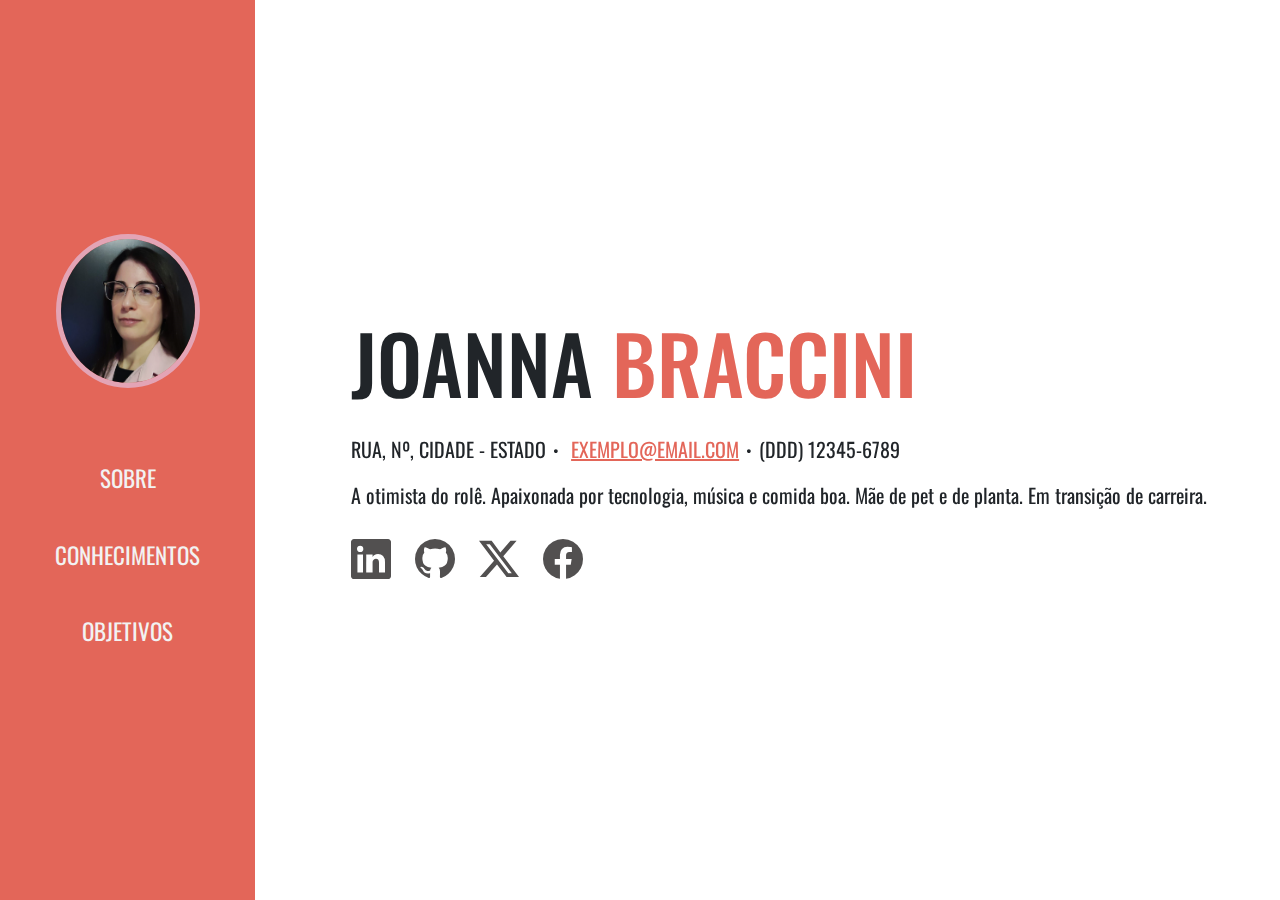
<file: ex4/index.html>
<!DOCTYPE html>
<html lang="pt-BR">
<head>
    <meta charset="UTF-8">
    <meta name="viewport" content="width=device-width, initial-scale=1.0">
    <title>Atividade prática - Bootstrap - Exercício 4</title>
    <link href="https://cdn.jsdelivr.net/npm/bootstrap@5.3.3/dist/css/bootstrap.min.css" rel="stylesheet" 
    integrity="sha384-QWTKZyjpPEjISv5WaRU9OFeRpok6YctnYmDr5pNlyT2bRjXh0JMhjY6hW+ALEwIH" crossorigin="anonymous">
    <link rel="stylesheet" href="https://cdn.jsdelivr.net/npm/bootstrap-icons@1.11.3/font/bootstrap-icons.min.css">
    <link rel="stylesheet" href="./style.css">
</head>
<body>
    <div class="container-fluid d-md-flex vh-100 fixed-top align-items-center">
        <nav class="navbar d-md-none navbar-expand-lg bg-body-tertiary">
            <div class="container-fluid">
                <a class="navbar-brand special-text" href="#">JOANNA BRACCINI</a>
                <button class="navbar-toggler mb-2" type="button" data-bs-toggle="collapse" data-bs-target="#navbar-responsive" 
                aria-controls="navbar-responsive" aria-expanded="false" aria-label="Toggle navigation" data-bs-auto-close="true">
                <span class="navbar-toggler-icon"></span>
                </button>
                <div class="collapse navbar-collapse" id="navbar-responsive">
                <div class="navbar-nav rounded-2" style="background-color: #E36659;">
                    <a type="button" class="btn btn-bd-primary py-4" href="#sobre">SOBRE</a>
                    <a type="button" class="btn btn-bd-primary py-4" href="#conhecimentos">CONHECIMENTOS</a>
                    <a type="button" class="btn btn-bd-primary py-4" href="#objetivos">OBJETIVOS</a>
                </div>
                </div>
            </div>
        </nav>
        <div class="row w-25 h-100 d-none d-md-flex" style="background-color: #E36659;">
            <div class="col-12 d-flex flex-column align-items-center justify-content-center gap-2">
                <img class="rounded-circle border border-5 mb-5" id="profile-img" src="./images/foto.jpg" alt="Joanna Braccini portrait">
                <a type="button" class="btn btn-bd-primary w-100 py-3" href="#sobre">SOBRE</a>
                <a type="button" class="btn btn-bd-primary w-100 py-3 d-sm-none d-lg-block" href="#conhecimentos">CONHECIMENTOS</a>
                <a type="button" class="btn btn-bd-primary w-100 py-3 fs-5 d-lg-none d-md-block" href="#conhecimentos">CONHECIMENTOS</a>
                <a type="button" class="btn btn-bd-primary w-100 py-3" href="#objetivos">OBJETIVOS</a>
            </div>
        </div>
        <div class="container d-flex flex-column vh-100 overflow-y-scroll overflow-x-hidden">
            <div class="container d-flex px-md-5 mx-lg-5 align-items-md-center section" id="sobre">
                <div class="row">
                    <div class="col">
                        <h1 class="display-1 fw-medium">JOANNA <span class="special-text">BRACCINI</span></h1>                        
                        <p class="fs-5 pt-3">
                            RUA, Nº, CIDADE - ESTADO<i class="bi bi-dot"></i>
                            <a href="mailto:email@gmail.com" id="email">EXEMPLO@EMAIL.COM</a><i class="bi bi-dot"></i>(DDD) 12345-6789
                        </p>
                        <p class="fs-5">A otimista do rolê. Apaixonada por tecnologia, música e comida boa. Mãe de pet e de planta. Em transição de carreira.</p>
                        <section class="socialLinks d-flex d-inline-block gap-4">                    
                            <a href="http://www.linkedin.com/in/joannabraccini/" target="_blank"><i class="bi bi-linkedin"></i></a>
                            <a href="https://github.com/JoannaBraccini" target="_blank"><i class="bi bi-github"></i></a>
                            <a href="#"><i class="bi bi-twitter-x"></i></a>
                            <a href="#"><i class="bi bi-facebook"></i></a>
                        </section>
                    </div>
                </div>
            </div>
            <div class="container d-flex px-md-5 mx-lg-5 align-items-md-center section" id="conhecimentos">
                <div class="row">
                    <div class="col">
                        <h1 class="display-1 fw-medium special-text">CONHECIMENTOS</h1>                     
                        <h1>O que estou aprendendo:</h1>
                        <ol type="A" class="fs-5 pt-3">
                            <li><i class="bi bi-dot"></i><i class="bi bi-code-slash"></i> Visual Studio Code</li>
                            <li><i class="bi bi-dot"></i><i class="bi bi-git"></i> Git</li>
                            <li><i class="bi bi-dot"></i><i class="bi bi-github"></i> GitHub</li>
                            <li><i class="bi bi-dot"></i><i class="bi bi-filetype-html"></i> HTML</li>
                            <li><i class="bi bi-dot"></i><i class="bi bi-filetype-css"></i> CSS</li>
                            <li><i class="bi bi-dot"></i><i class="bi bi-filetype-js"></i> Javascript</li>
                            <li><i class="bi bi-dot"></i><i class="bi bi-filetype-json"></i> Node.js</li>
                            <li><i class="bi bi-dot"></i><i class="bi bi-bag"></i> API: Criação e Consumo</li>
                            <li><i class="bi bi-dot"></i><i class="bi bi-bootstrap"></i> Framework: Bootstrap</li>
                        </ol>                        
                    </div>
                </div>
            </div>
            <div class="container d-flex px-md-5 mx-lg-5 align-items-md-center section" id="objetivos">
                <div class="row">
                    <div class="col">
                        <h1 class="display-1 fw-medium special-text">OBJETIVOS</h1>
                        <ul class="fs-5 pt-3">
                            <li class="pb-3">Meu objetivo principal é migrar de carreira, utilizando as habilidades que adquiri ao 
                                longo da vida em conjunto com as novas habilidades que estou adquirindo.</li>
                            <li class="pb-3">Espero melhorar minhas <em>soft skills</em> e minhas <em>hard skills</em> durante este ano de estudo.</li>
                            <li class="pb-3">Quero terminar este ano apta a trabalhar com <strong>Desenvolvimento Web Full Stack</strong>.</li>
                        </ul>                        
                    </div>
                </div>
            </div>
        </div>
    </div>

    <script src="https://cdn.jsdelivr.net/npm/bootstrap@5.3.3/dist/js/bootstrap.bundle.min.js" 
    integrity="sha384-YvpcrYf0tY3lHB60NNkmXc5s9fDVZLESaAA55NDzOxhy9GkcIdslK1eN7N6jIeHz" crossorigin="anonymous"></script>
</body>
</html>
</file>
<file: ex2.html>
<!DOCTYPE html>
<html lang="pt-BR">
<head>
    <meta charset="UTF-8">
    <meta name="viewport" content="width=device-width, initial-scale=1.0">
    <title>Atividade prática - Bootstrap - Exercício 2</title>
    <link href="https://cdn.jsdelivr.net/npm/bootstrap@5.3.3/dist/css/bootstrap.min.css" rel="stylesheet" 
    integrity="sha384-QWTKZyjpPEjISv5WaRU9OFeRpok6YctnYmDr5pNlyT2bRjXh0JMhjY6hW+ALEwIH" crossorigin="anonymous">
</head>
<body>
    <div class="container-fluid">
        <div class="row">
            <div class="col bg-primary py-4"> </div>
        </div>
        <div class="row">
            <div class="col-3 bg-success py-5"> </div>
            <div class="col bg-danger py-5"> </div>
        </div>
        <div class="row">
            <div class="col bg-primary py-4"> </div>
        </div>
    </div>

    <script src="https://cdn.jsdelivr.net/npm/bootstrap@5.3.3/dist/js/bootstrap.bundle.min.js" 
    integrity="sha384-YvpcrYf0tY3lHB60NNkmXc5s9fDVZLESaAA55NDzOxhy9GkcIdslK1eN7N6jIeHz" crossorigin="anonymous"></script>
</body>
</html>
</file>
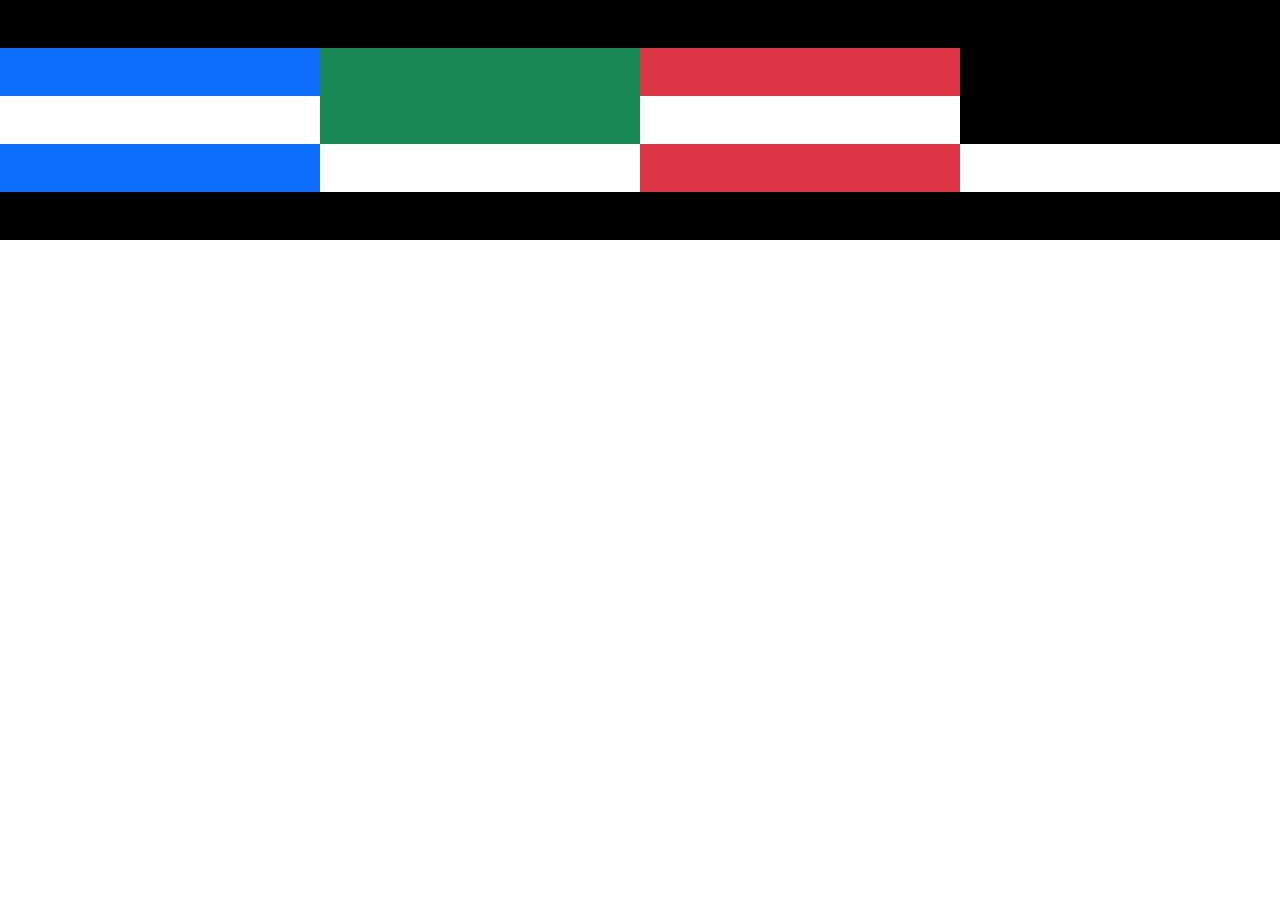
<file: ex3.html>
<!DOCTYPE html>
<html lang="pt-BR">
<head>
    <meta charset="UTF-8">
    <meta name="viewport" content="width=device-width, initial-scale=1.0">
    <title>Atividade prática - Bootstrap - Exercício 3</title>
    <link href="https://cdn.jsdelivr.net/npm/bootstrap@5.3.3/dist/css/bootstrap.min.css" rel="stylesheet" 
    integrity="sha384-QWTKZyjpPEjISv5WaRU9OFeRpok6YctnYmDr5pNlyT2bRjXh0JMhjY6hW+ALEwIH" crossorigin="anonymous">
</head>
<body>
    <div class="container-fluid">
        <div class="row">
            <div class="col bg-black py-4"></div>
        </div>
        <div class="row">
            <div class="col-3 bg-primary py-4"></div>
            <div class="col-3 bg-success py-4"></div>
            <div class="col-3 bg-danger py-4"></div>
            <div class="col-3 bg-black py-4"></div>
        </div>
        <div class="row">
            <div class="offset-3 col-3 bg-success py-4"></div>
            <div class="offset-3 col-3 bg-black py-4"></div>
        </div>
        <div class="row">
            <div class="col-3 bg-primary py-4"></div>
            <div class="offset-3 col-3 bg-danger py-4"></div>
            <div class="col-12 bg-black py-4"></div>
        </div>
    </div>

    <script src="https://cdn.jsdelivr.net/npm/bootstrap@5.3.3/dist/js/bootstrap.bundle.min.js" 
    integrity="sha384-YvpcrYf0tY3lHB60NNkmXc5s9fDVZLESaAA55NDzOxhy9GkcIdslK1eN7N6jIeHz" crossorigin="anonymous"></script>
</body>
</html>
</file>
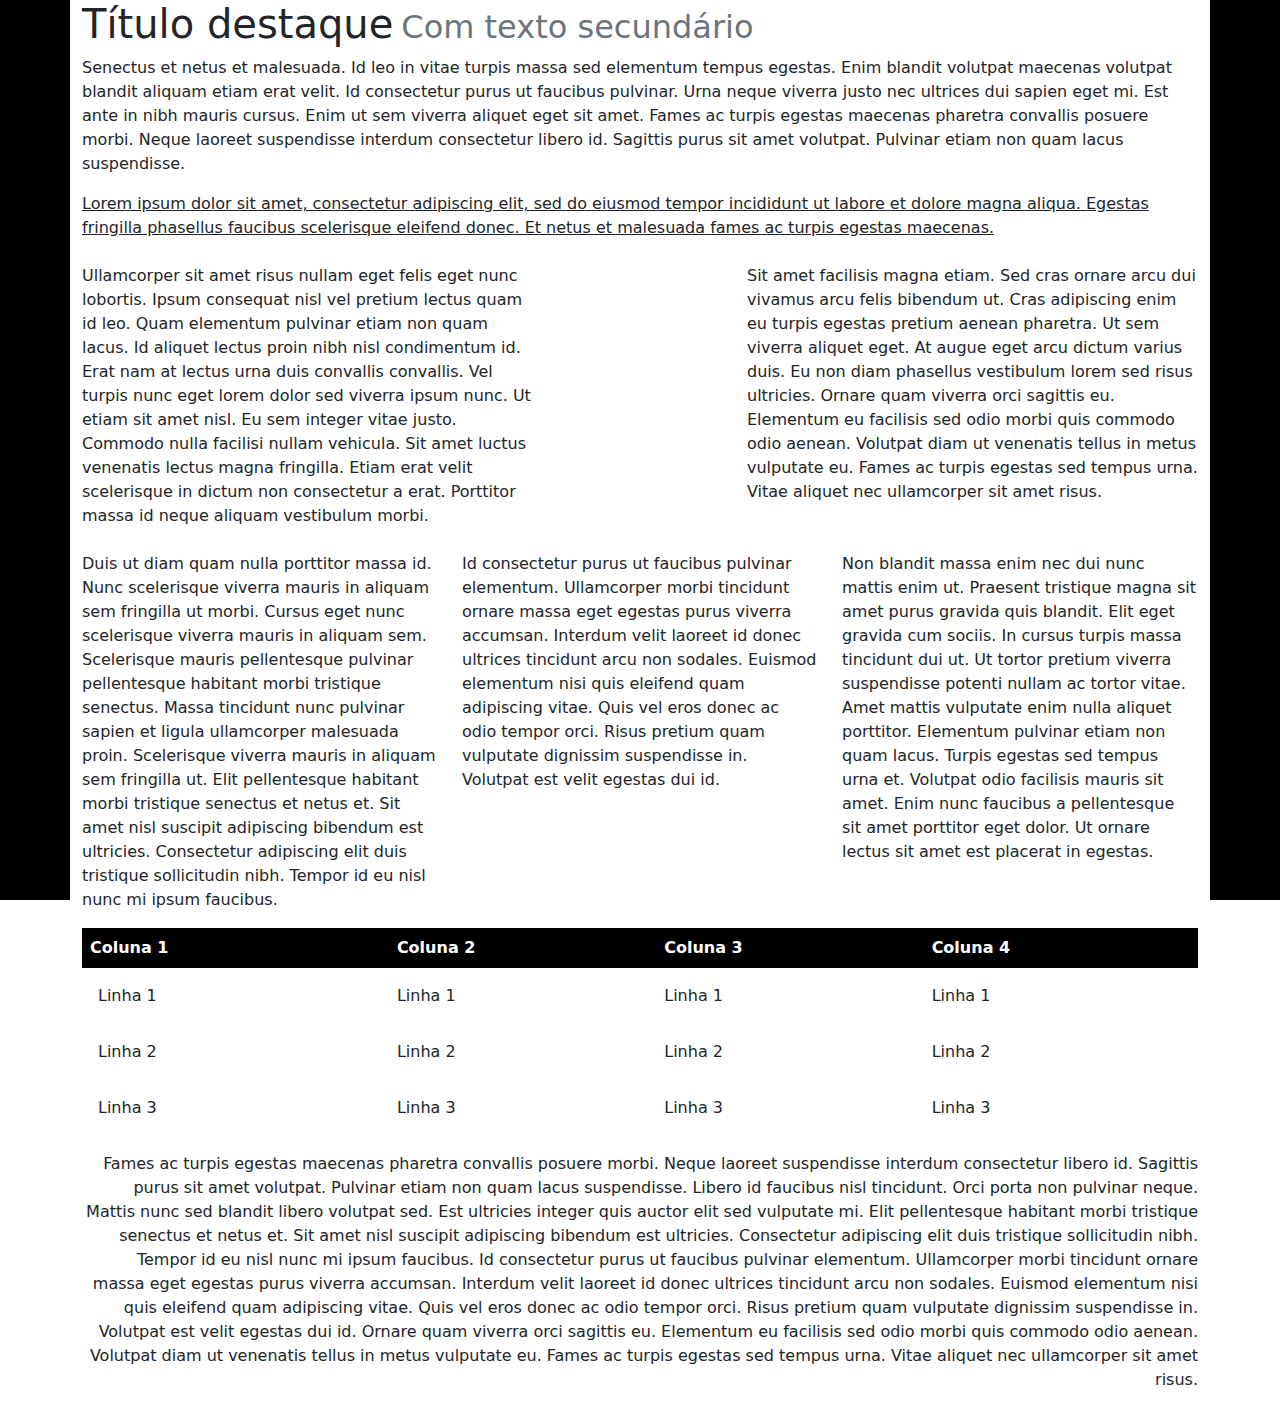
<file: ex5.html>
<!DOCTYPE html>
<html lang="pt-BR">
<head>
    <meta charset="UTF-8">
    <meta name="viewport" content="width=device-width, initial-scale=1.0">
    <title>Atividade prática - Bootstrap - Exercício 5</title>
    <link href="https://cdn.jsdelivr.net/npm/bootstrap@5.3.3/dist/css/bootstrap.min.css" rel="stylesheet" 
    integrity="sha384-QWTKZyjpPEjISv5WaRU9OFeRpok6YctnYmDr5pNlyT2bRjXh0JMhjY6hW+ALEwIH" crossorigin="anonymous">
</head>
<body>
    <main class="container-fluid bg-black vh-100 vw-100">
        <div class="container bg-white">
            <div class="row">
                <div class="col d-flex d-inline-block align-items-baseline">
                    <h1>Título destaque</h1>
                    <h2 class="text-secondary mx-2">Com texto secundário</h2>
                </div>
            </div>
            <div class="row">
                <div class="col">
                    <p>
                        Senectus et netus et malesuada. 
                        Id leo in vitae turpis massa sed elementum tempus egestas. 
                        Enim blandit volutpat maecenas volutpat blandit aliquam etiam erat velit. Id consectetur purus ut faucibus pulvinar.
                        Urna neque viverra justo nec ultrices dui sapien eget mi. 
                        Est ante in nibh mauris cursus. 
                        Enim ut sem viverra aliquet eget sit amet. 
                        Fames ac turpis egestas maecenas pharetra convallis posuere morbi. 
                        Neque laoreet suspendisse interdum consectetur libero id. 
                        Sagittis purus sit amet volutpat. 
                        Pulvinar etiam non quam lacus suspendisse.
                    </p>
                </div>
            </div>
            <div class="row">
                <div class="col">
                    <p class="text-decoration-underline">
                        Lorem ipsum dolor sit amet, consectetur adipiscing elit, 
                        sed do eiusmod tempor incididunt ut labore et dolore magna aliqua. 
                        Egestas fringilla phasellus faucibus scelerisque eleifend donec. 
                        Et netus et malesuada fames ac turpis egestas maecenas.
                    </p>
                </div>
            </div>
            <div class="row py-2">
                <div class="col-5">
                    <p>
                        Ullamcorper sit amet risus nullam eget felis eget nunc lobortis. 
                        Ipsum consequat nisl vel pretium lectus quam id leo. 
                        Quam elementum pulvinar etiam non quam lacus. 
                        Id aliquet lectus proin nibh nisl condimentum id. 
                        Erat nam at lectus urna duis convallis convallis. 
                        Vel turpis nunc eget lorem dolor sed viverra ipsum nunc. 
                        Ut etiam sit amet nisl. Eu sem integer vitae justo. 
                        Commodo nulla facilisi nullam vehicula. 
                        Sit amet luctus venenatis lectus magna fringilla. 
                        Etiam erat velit scelerisque in dictum non consectetur a erat. 
                        Porttitor massa id neque aliquam vestibulum morbi.
                    </p>
                </div>
                <div class="offset-2 col">
                    <p>
                        Sit amet facilisis magna etiam. 
                        Sed cras ornare arcu dui vivamus arcu felis bibendum ut. 
                        Cras adipiscing enim eu turpis egestas pretium aenean pharetra. 
                        Ut sem viverra aliquet eget. At augue eget arcu dictum varius duis. 
                        Eu non diam phasellus vestibulum lorem sed risus ultricies. 
                        Ornare quam viverra orci sagittis eu. 
                        Elementum eu facilisis sed odio morbi quis commodo odio aenean. 
                        Volutpat diam ut venenatis tellus in metus vulputate eu. 
                        Fames ac turpis egestas sed tempus urna. 
                        Vitae aliquet nec ullamcorper sit amet risus.
                    </p>
                </div>
            </div>
            <div class="row">
                <div class="col-4">
                    <p>
                        Duis ut diam quam nulla porttitor massa id. Nunc scelerisque viverra mauris in aliquam sem fringilla ut morbi. Cursus eget nunc scelerisque viverra mauris in aliquam sem. Scelerisque mauris pellentesque pulvinar pellentesque habitant morbi tristique senectus. Massa tincidunt nunc pulvinar sapien et ligula ullamcorper malesuada proin. Scelerisque viverra mauris in aliquam sem fringilla ut. Elit pellentesque habitant morbi tristique senectus et netus et. Sit amet nisl suscipit adipiscing bibendum est ultricies. Consectetur adipiscing elit duis tristique sollicitudin nibh. Tempor id eu nisl nunc mi ipsum faucibus.
                    </p>
                </div>
                <div class="col-4">
                    <p>
                        Id consectetur purus ut faucibus pulvinar elementum. Ullamcorper morbi tincidunt ornare massa eget egestas purus viverra accumsan. Interdum velit laoreet id donec ultrices tincidunt arcu non sodales. Euismod elementum nisi quis eleifend quam adipiscing vitae. Quis vel eros donec ac odio tempor orci. Risus pretium quam vulputate dignissim suspendisse in. Volutpat est velit egestas dui id.
                    </p>
                </div>
                <div class="col-4">
                    <p>
                        Non blandit massa enim nec dui nunc mattis enim ut. Praesent tristique magna sit amet purus gravida quis blandit. Elit eget gravida cum sociis. In cursus turpis massa tincidunt dui ut. Ut tortor pretium viverra suspendisse potenti nullam ac tortor vitae. Amet mattis vulputate enim nulla aliquet porttitor. Elementum pulvinar etiam non quam lacus. Turpis egestas sed tempus urna et. Volutpat odio facilisis mauris sit amet. Enim nunc faucibus a pellentesque sit amet porttitor eget dolor. Ut ornare lectus sit amet est placerat in egestas.
                    </p>
                </div>
            </div>
            <table class="w-100 px-3">
                <thead class="bg-black text-white">
                    <th class="p-2">
                        Coluna 1
                    </th>
                    <th>
                        Coluna 2
                    </th>
                    <th>
                        Coluna 3
                    </th>
                    <th>
                        Coluna 4
                    </th>
                </thead>
                <tbody>
                    <tr>
                        <td class="p-3">
                            Linha 1
                        </td>
                        <td>
                            Linha 1
                        </td>
                        <td>
                            Linha 1
                        </td>
                        <td>
                            Linha 1
                        </td>
                    </tr>
                    <tr>
                        <td class="p-3">
                            Linha 2
                        </td>
                        <td>
                            Linha 2
                        </td>
                        <td>
                            Linha 2
                        </td>
                        <td>
                            Linha 2
                        </td>
                    </tr>
                    <tr>
                        <td class="p-3">
                            Linha 3
                        </td>
                        <td>
                            Linha 3
                        </td>
                        <td>
                            Linha 3
                        </td>
                        <td>
                            Linha 3
                        </td>
                    </tr>
                </tbody>
            </table>
            <div class="row py-3">
                <div class="col">
                    <p class="text-end">
                        Fames ac turpis egestas maecenas pharetra convallis posuere morbi. 
                        Neque laoreet suspendisse interdum consectetur libero id. 
                        Sagittis purus sit amet volutpat. Pulvinar etiam non quam lacus suspendisse. 
                        Libero id faucibus nisl tincidunt. Orci porta non pulvinar neque. 
                        Mattis nunc sed blandit libero volutpat sed. 
                        Est ultricies integer quis auctor elit sed vulputate mi. 
                        Elit pellentesque habitant morbi tristique senectus et netus et. 
                        Sit amet nisl suscipit adipiscing bibendum est ultricies. 
                        Consectetur adipiscing elit duis tristique sollicitudin nibh. 
                        Tempor id eu nisl nunc mi ipsum faucibus. 
                        Id consectetur purus ut faucibus pulvinar elementum. 
                        Ullamcorper morbi tincidunt ornare massa eget egestas purus viverra accumsan. 
                        Interdum velit laoreet id donec ultrices tincidunt arcu non sodales. 
                        Euismod elementum nisi quis eleifend quam adipiscing vitae. 
                        Quis vel eros donec ac odio tempor orci. 
                        Risus pretium quam vulputate dignissim suspendisse in. 
                        Volutpat est velit egestas dui id.
                        Ornare quam viverra orci sagittis eu. 
                        Elementum eu facilisis sed odio morbi quis commodo odio aenean. 
                        Volutpat diam ut venenatis tellus in metus vulputate eu. 
                        Fames ac turpis egestas sed tempus urna. 
                        Vitae aliquet nec ullamcorper sit amet risus.
                    </p>
                </div>
            </div>
        </div>
    </main>

    <script src="https://cdn.jsdelivr.net/npm/bootstrap@5.3.3/dist/js/bootstrap.bundle.min.js" 
    integrity="sha384-YvpcrYf0tY3lHB60NNkmXc5s9fDVZLESaAA55NDzOxhy9GkcIdslK1eN7N6jIeHz" crossorigin="anonymous"></script>
</body>
</html>
</file>
<file: ex4/style.css>
@import url('https://fonts.googleapis.com/css2?family=Oswald:wght@200..700&display=swap');

* {
    font-family: 'Oswald', sans-serif !important;
    scroll-behavior: smooth;

}

:root {
    --primary: #E36659;
    --secondary: #E3A4B5;
}

#profile-img {
    border-color: var(--secondary) !important;
    width: 9rem;
}

.btn-bd-primary {
    --bs-btn-font-weight: 400;
    --bs-btn-font-size: 23px;
    --bs-btn-color: #f2f2f2;
    --bs-btn-hover-color: #000;
    --bs-btn-hover-bg: var(--secondary);
    --bs-btn-focus-shadow-rgb: var(--secondary);
    --bs-btn-active-bg: var(--primary);
    --bs-btn-active-border-color: var(--primary);
}

.btn-bd-primary:hover {
    font-weight: 700 !important;
}

.section {
    min-height: 100vh;
}

.special-text {
    color: var(--primary);
}

#email {
    color: var(--primary);
    transition: all 0.2s;
}

#email:hover {
    color: var(--secondary);
}

.socialLinks{
    font-size: 40px;
}

.socialLinks a {
    color: #525050;
    transition: all 0.2s;
}

.socialLinks a:hover {
    color: var(--primary);
}
</file>
